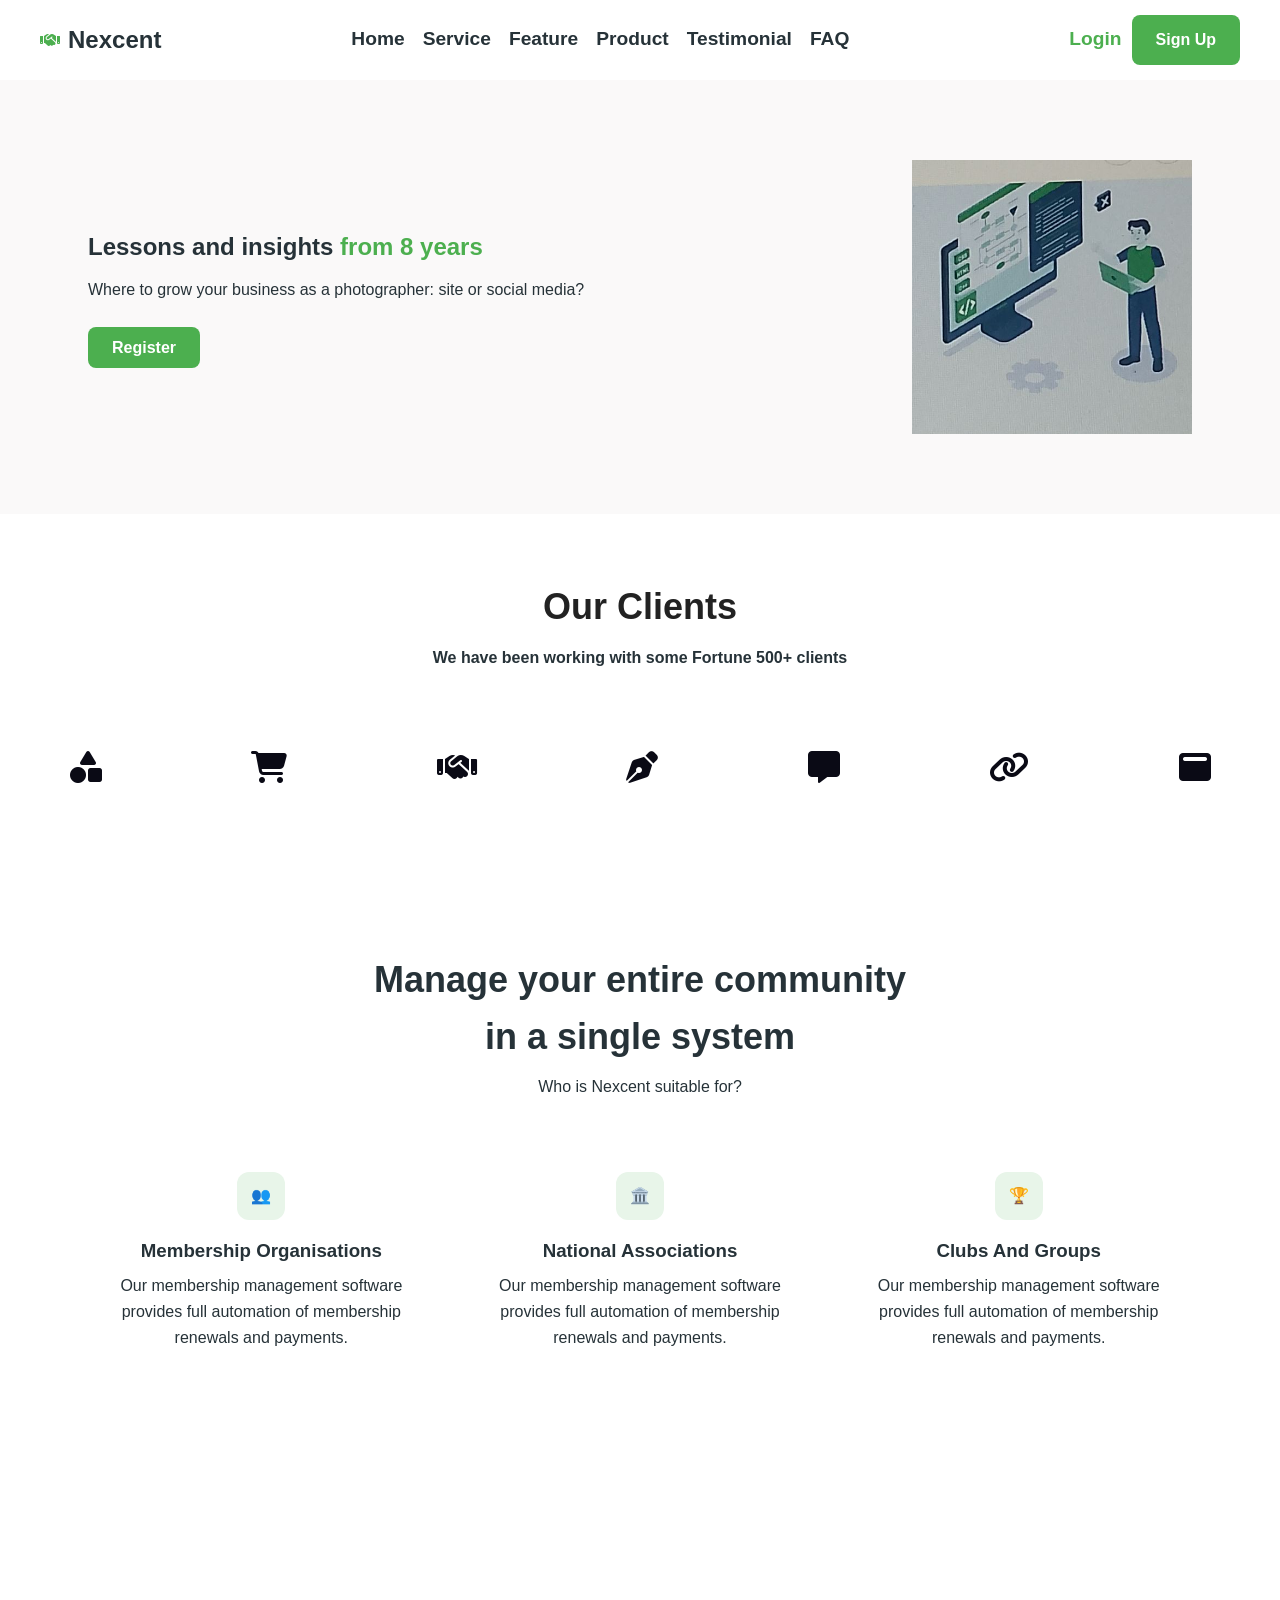
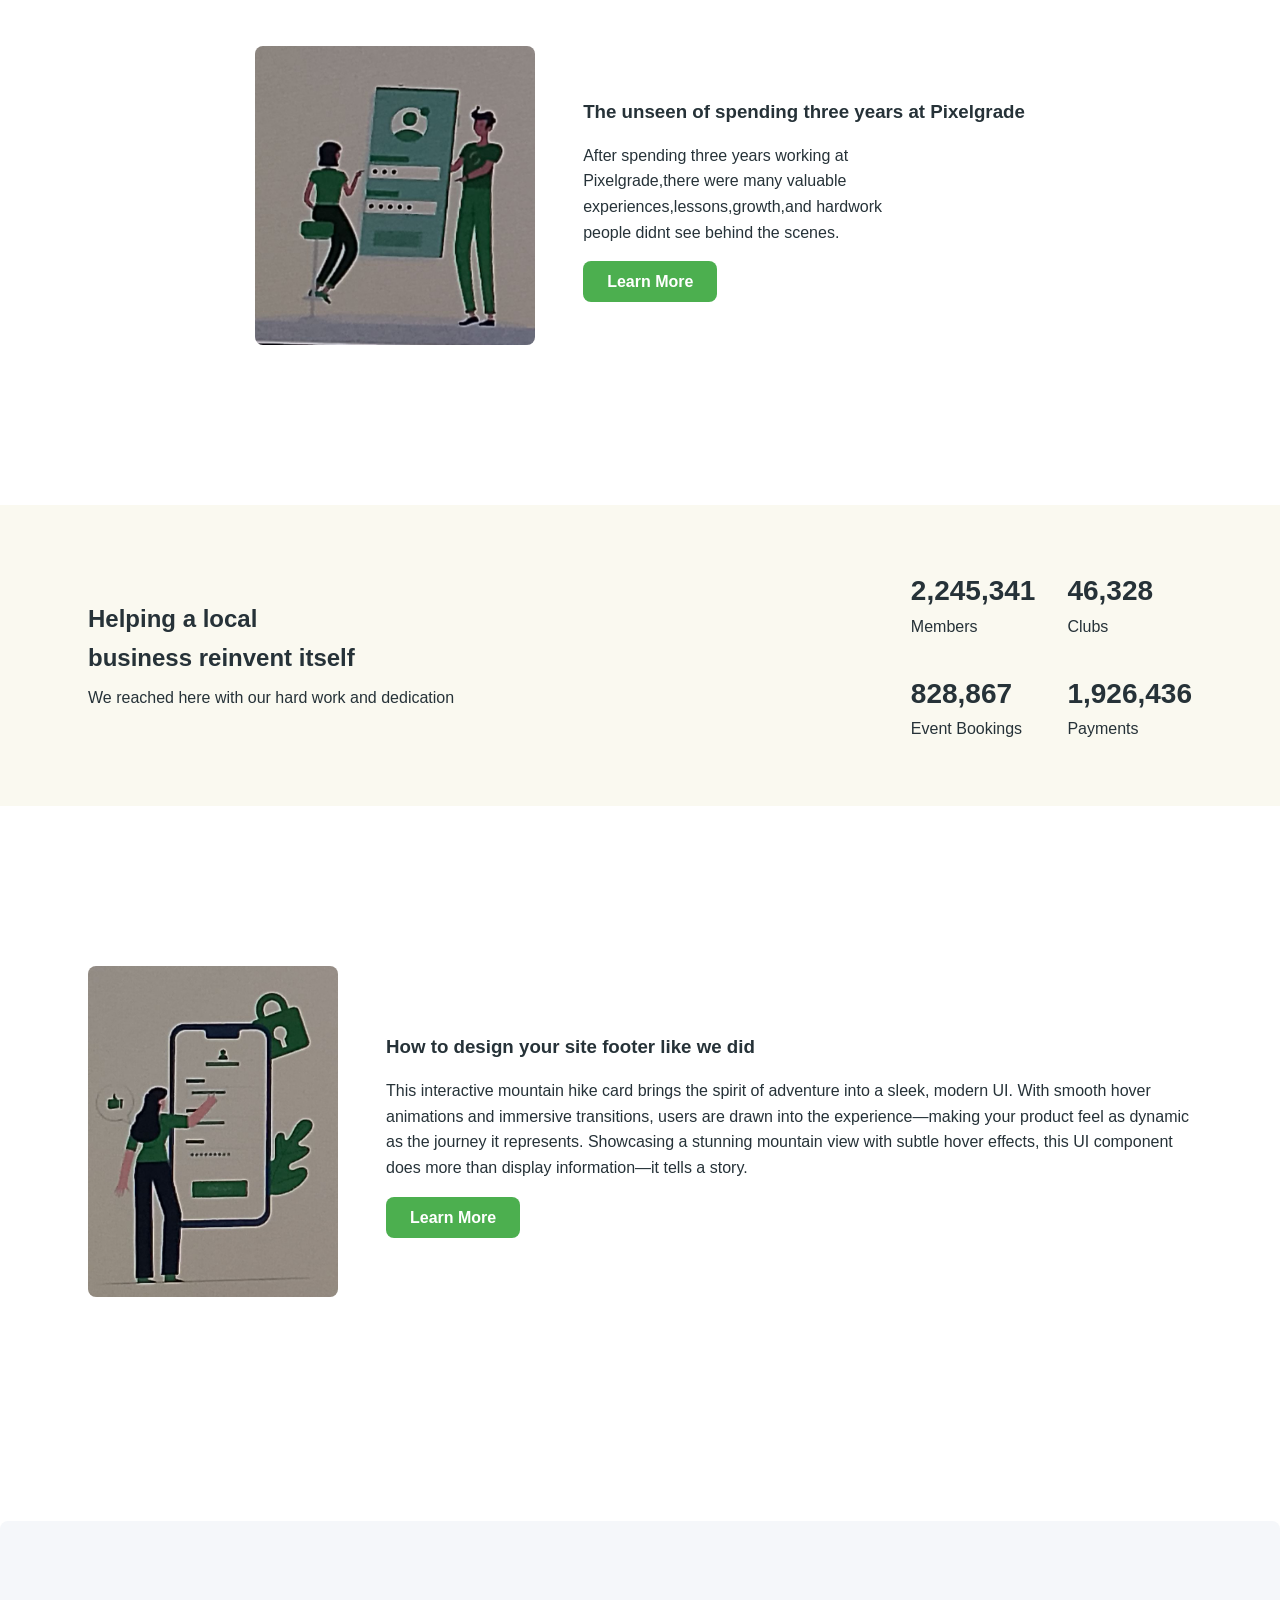
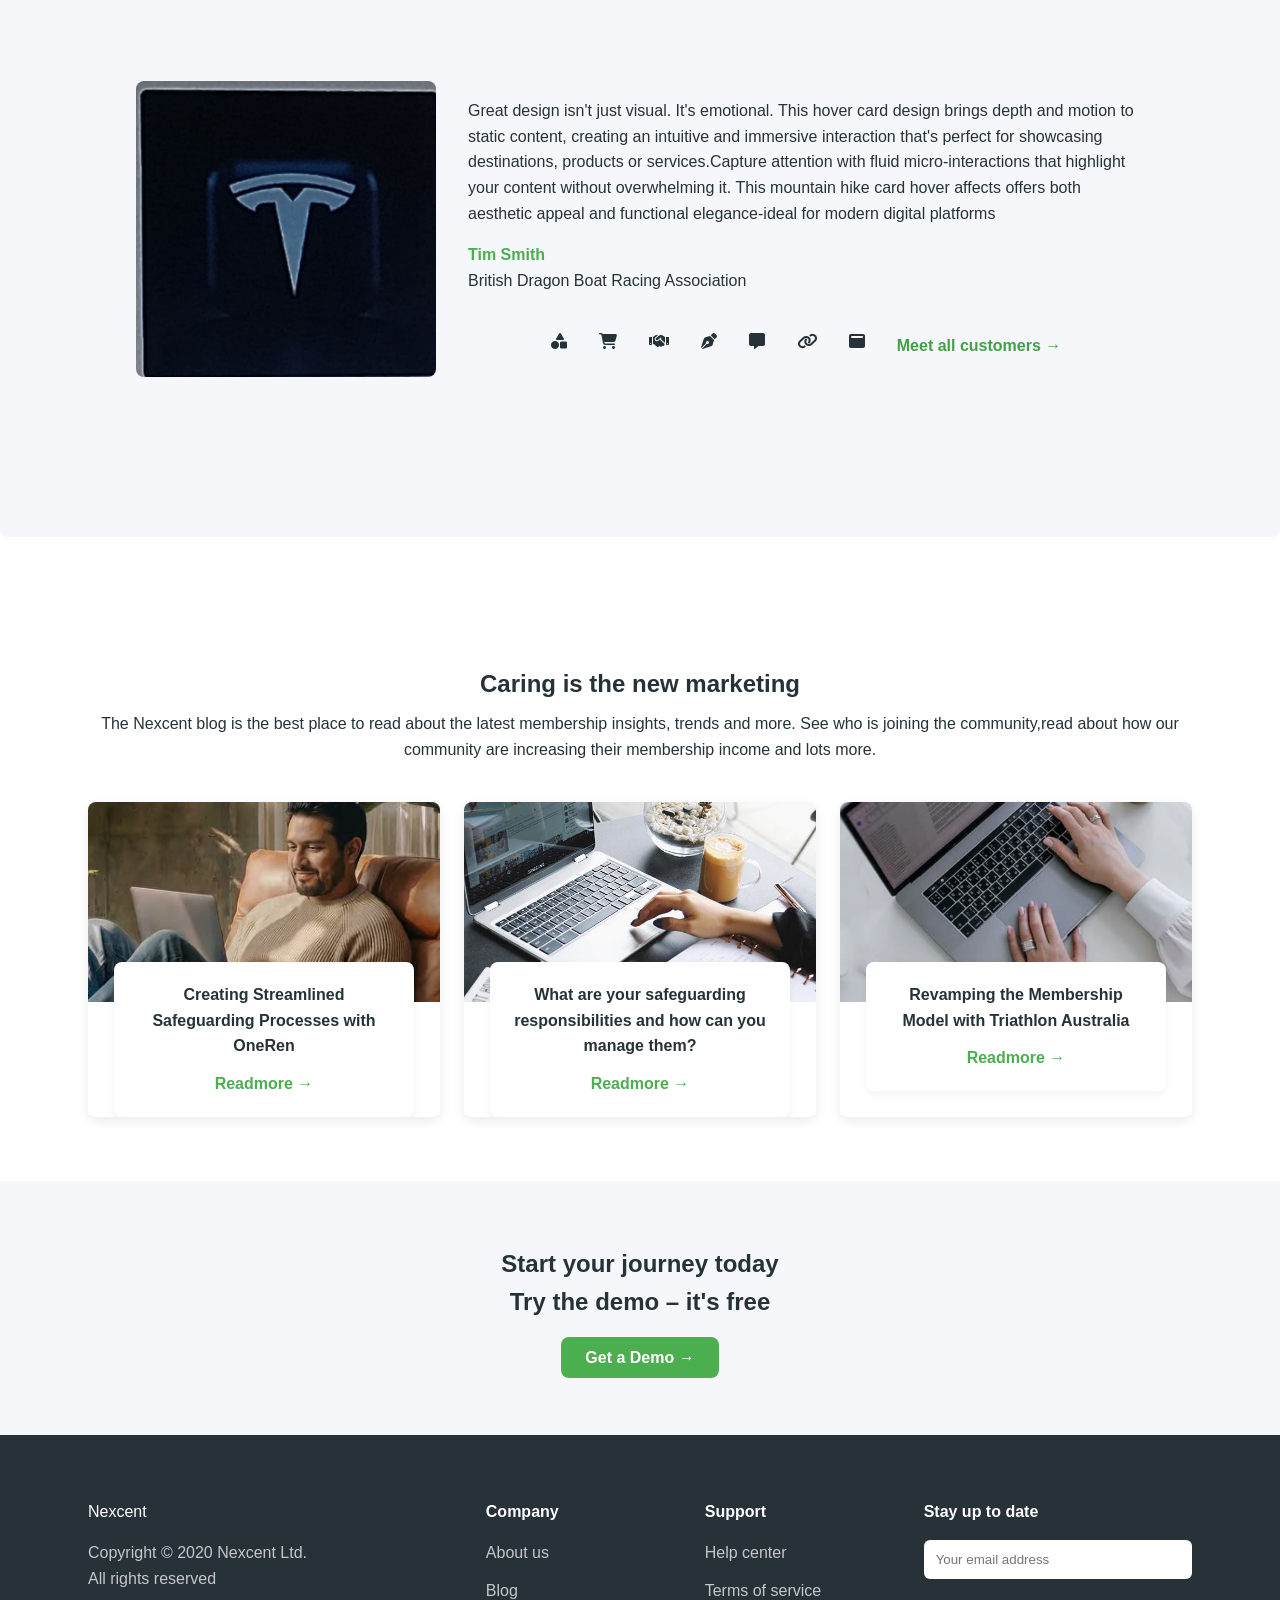
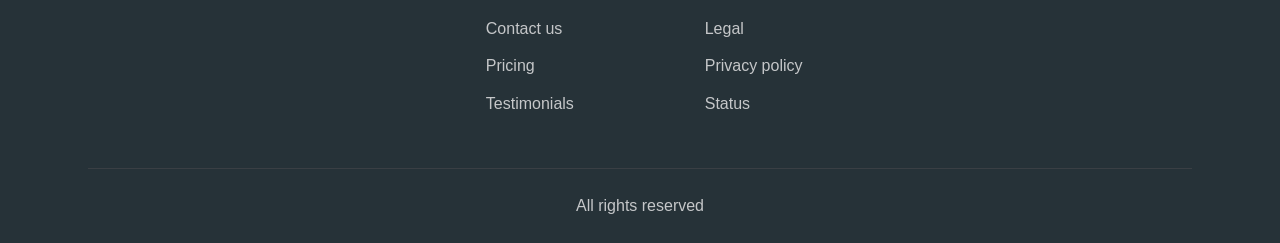
<file: index.html>
<!DOCTYPE html>  <html lang="en">  <head>  
  <meta charset="UTF-8">  
  <meta name="viewport" content="width=device-width, initial-scale=1.0">  
  <link rel="stylesheet" href="https://cdnjs.cloudflare.com/ajax/libs/font-awesome/6.5.0/css/all.min.css">  
  <link rel="stylesheet" href="style.css">  
  <title>Landing Page</title>  
</head>  
<body>     
   <!--Navbar -->  
<header>  
  <nav class="navbar">

  <div class="brand">
    <i class="fa-solid fa-handshake"></i>
    <h1>Nexcent</h1>
  </div>

  <ul class="nav-links">
    <li><a href="#home">Home</a></li>
    <li><a href="#service">Service</a></li>
    <li><a href="#feature">Feature</a></li>
    <li><a href="#product">Product</a></li>
    <li><a href="#testimonial">Testimonial</a></li>
    <li><a href="#faq">FAQ</a></li>
  </ul>

  <div class=" nav-btns">
    <a href="#" class="login">Login</a>
    <a href="#" class="sign">Sign Up</a>
  </div>
</nav>
</header>  

<!-- Hero -->  
<section id="home" class="hero">  
  <div class="container">  
    <div class="hero-content">  
      <div class="hero-text">  
        <h1>Lessons and insights <span>from 8 years</span></h1>  
        <p>Where to grow your business as a photographer: site or social media?</p>  
        <a href="#" class="btn">Register</a>  
      </div>  
      <div class="hero-img">  
        <img src="IMAGES/photo 6.jpg" alt="Dashboard illustration">  
      </div>  
    </div>  
  </div>  
</section>  

<!-- Clients -->  
<section class="client">   
    <h1>Our Clients</h1>  
    <p>We have been working with some Fortune 500+ clients</p>  
    <div class="client-logos">  
      <i class="fa-solid fa-shapes"></i>  
      <i class="fa-solid fa-cart-shopping"></i>  
      <i class="fa-solid fa-handshake"></i>  
      <i class="fa-solid fa-pen-nib"></i>  
      <i class="fa-solid fa-message"></i>  
      <i class="fa-solid fa-link"></i>  
      <i class="fa-solid fa-window-maximize"></i>  
    </div>  
</section>  

<!-- Features -->  
<section id="service" class="features">  
  <div class="container">  
    <h2>Manage your entire community<br>in a single system</h2>  
    <p>Who is Nexcent suitable for?</p>  
    <div class="feature-grid">  
      <div class="feature-card">  
        <div class="feature-icon">👥</div>  
        <h3>Membership Organisations</h3>  
        <p>Our membership management software provides full automation of membership renewals and payments.</p>  
      </div>  
      <div class="feature-card">  
        <div class="feature-icon">🏛️</div>  
        <h3>National Associations</h3>  
        <p>Our membership management software provides full automation of membership renewals and payments.</p>  
      </div>  
      <div class="feature-card">  
        <div class="feature-icon">🏆</div>  
        <h3>Clubs And Groups</h3>  
        <p>Our membership management software provides full automation of membership renewals and payments.</p>  
      </div>  
    </div>  
  </div>  
</section>  
<!--Pixelgrade-->  
<section id="feature" class="pixel">  
  <div class="container">  
    <div class="pixel">  
      <img src="IMAGES/photo 7.jpg" alt="Case study illustration">  
      <div>  
        <h3>The unseen of spending three years at Pixelgrade</h3>  
        <p>After spending three years working at <br> Pixelgrade,there were many valuable <br>  
          experiences,lessons,growth,and hardwork <br>  
          people didnt see behind the scenes.</p>  
        <a href="#" class="btn">Learn More</a>  
      </div>  
    </div>  
  </div>  
</section>  

<!--Local -->  
<section id="product" class="local">  
  <div class="container">  
    <div class="local-content">  
      <div class="local-text">  
        <h2>Helping a local<br>business reinvent itself</h2>  
        <p>We reached here with our hard work and dedication</p>  
      </div>  
      <div class="local-grid">  
        <div class="local-item">  
          <h3>2,245,341</h3>  
          <p>Members</p>  
        </div>  
        <div class="local-item">  
          <h3>46,328</h3>  
          <p>Clubs</p>  
        </div>  
        <div class="local-item">  
          <h3>828,867</h3>  
          <p>Event Bookings</p>  
        </div>  
        <div class="local-item">  
          <h3>1,926,436</h3>  
          <p>Payments</p>  
        </div>  
      </div>  
    </div>  
  </div>  
</section>  

<!-- Case Study -->  
<section class="case-study">  
  <div class="container">  
    <div class="case-study">  
      <img src="IMAGES/photo 8.jpg" alt="Case study illustration">  
      <div>  
        <h3>How to design your site footer like we did</h3>  
        <p>This interactive mountain hike card brings the spirit of adventure into a sleek, modern UI. With smooth  
          hover animations and immersive transitions, users are drawn into the experience—making your product feel  
          as dynamic as the journey it represents. Showcasing a stunning mountain view with subtle hover effects,  
          this UI component does more than display information—it tells a story.</p>  
        <a href="#" class="btn">Learn More</a>  
      </div>  
    </div>  
  </div>  
</section>  

<!-- Testimonial -->  
<section id="testimonial" class="test">  
  <div class="container">  
    <div class="test">  
      <img src="IMAGES/photo 9.jpg" alt="Case study illustration">  
      <div>  
        <p>Great design isn't just visual. It's emotional. This hover card design brings depth and motion to  
          static content, creating an intuitive and immersive interaction that's perfect for showcasing  
          destinations, products or services.Capture attention with fluid micro-interactions that highlight  
          your content without overwhelming it. This mountain hike card hover affects offers both aesthetic  
          appeal and functional elegance-ideal for modern digital platforms  
        <div class="test-author">Tim Smith</div>  
        <div class="test-role">British Dragon Boat Racing Association</div>  
        <div class="test-logos">  
      <i class="fa-solid fa-shapes"></i>  
      <i class="fa-solid fa-cart-shopping"></i>  
      <i class="fa-solid fa-handshake"></i>  
      <i class="fa-solid fa-pen-nib"></i>  
      <i class="fa-solid fa-message"></i>  
      <i class="fa-solid fa-link"></i>  
      <i class="fa-solid fa-window-maximize"></i>  
      <a href="#">Meet all customers →</a>  
    </div>  
      </div>  
    </div>  
  </div>  
</section>  

 
<!-- Blog -->  
<section class="blog">  
  <div class="container">  
    <h2>Caring is the new marketing</h2>  
    <p>The Nexcent blog is the best place to read about the latest membership insights, trends and more.  
      See who is joining the community,read about how our community  
      are increasing their membership income and lots more.  
    </p>  
    <div class="blog-grid">  
      <div class="blog-card">  
        <img src="IMAGES/photo 11.jpg" alt="Blog 1">  
        <div class="blog-content">  
          <h4>Creating Streamlined Safeguarding Processes with OneRen</h4>  
          <a href="#">Readmore →</a>  
        </div>  
      </div>  
      <div class="blog-card">  
        <img src="IMAGES/photo 12.jpg" alt="Blog 2">  
        <div class="blog-content">  
          <h4>What are your safeguarding responsibilities and how can you manage them?</h4>  
          <a href="#">Readmore →</a>  
        </div>  
      </div>  
      <div class="blog-card">  
        <img src="IMAGES/photo 13.jpg" alt="Blog 3">  
        <div class="blog-content">  
          <h4>Revamping the Membership Model with Triathlon Australia</h4>  
          <a href="#">Readmore →</a>  
        </div>  
      </div>  
    </div>  
  </div>  
</section>  

<!--  Demo -->  
<section id="faq" class="demo">  
  <div class="container">  
    <h2>Start your journey today<br>Try the demo – it's free</h2>  
    <a href="#" class="btn">Get a Demo →</a>  
  </div>  
</section>  

<!-- Footer -->  
<footer>  
  <div class="container">  
    <div class="footer-content">  
      <div class="footer-col">  
        <div class="logo" style="color: white; margin-bottom: 16px;">Nexcent</div>  
        <p style="color: #C5C7C9; margin-bottom: 16px;">Copyright © 2020 Nexcent Ltd.<br>All rights reserved</p>  
      </div>  
      <div class="footer-col">  
        <h4>Company</h4>  
        <ul>  
          <li><a href="#">About us</a></li>  
          <li><a href="#">Blog</a></li>  
          <li><a href="#">Contact us</a></li>  
          <li><a href="#">Pricing</a></li>  
          <li><a href="#">Testimonials</a></li>  
        </ul>  
      </div>  
      <div class="footer-col">  
        <h4>Support</h4>  
        <ul>  
          <li><a href="#">Help center</a></li>  
          <li><a href="#">Terms of service</a></li>  
          <li><a href="#">Legal</a></li>  
          <li><a href="#">Privacy policy</a></li>  
          <li><a href="#">Status</a></li>  
        </ul>  
      </div>  
      <div class="footer-col">  
        <h4>Stay up to date</h4>  
        <input type="email" placeholder="Your email address"  
          style="padding: 12px; width: 100%; border-radius: 6px; border: none;">  
      </div>  
    </div>  
    <div class="footer-bottom">  
      <p>All rights reserved</p>  
    </div>  
  </div>  
</footer>

  </body>  
</html>
</file>
<file: style.css>
:root {
  --primary: #4CAF4F;
  --dark: #263238;
  --gray: #717171;
  --light-gray: #F5F7FA;
  --white: #ffffff;
  --border: #E8F5E9;
}

*{
  margin: 0;
  padding: 0;
  box-sizing: border-box;
}

html {
  scroll-behavior: smooth;
}

img{
  max-width: 100%;
  height: auto;
  display: block;
}

body {
  font-family: 'Inter', sans-serif;
  color: var(--dark);
  line-height: 1.6;
  background: var(--white);
  overflow-x: hidden;
}

/* Container */
.container {
  max-width: 1152px;
  margin: 0 auto;
  padding: 0 24px;
}

/* SECTION ANIMATION */
section{
  padding: 30px 0;
  opacity:0;
  transform:translateY(40px); 
  animation:fadeUp 0.8s forwards;
}

.hero{ animation-delay:0.2s; }
.client-logos{ animation-delay:0.4s; }
.features{ animation-delay:0.6s; }
.pixel{ animation-delay:0.8s; }
.local{ animation-delay:1s; }
.test{ animation-delay:1.2s; }
.blog{ animation-delay:1.4s; }

@keyframes fadeUp{
  to{
    opacity:1;
    transform:translateY(0);
  }
}

/* -- HEADER -- */
.navbar{
  display: flex;
  align-items: center;
  justify-content: space-between;
  padding: 15px 40px;
  flex-wrap: nowrap;
  max-width: 1350px;
  gap: 20px;
  margin: auto;
  box-sizing: border-box;
  width: 100%;
}

.nav-links{
  display: flex;
  gap: 18px;
  list-style: none;
  text-decoration: none;
  flex-wrap:nowrap;

}

.nav-links a {
  text-decoration: none;
  color: var(--dark);
  font-weight: bolder;
  font-size: larger;
  transition: color 0.2s ease;
}

.nav-links a:hover {
  color: var(--primary);
}

.brand {
  display: flex;
  align-items: center;
  gap: 8px;
  flex-shrink: 0;
  min-width: 0;
}

.brand i{
  font-style:120px;
  color: #4CAF4F;
}

.nav-btns{
  display:flex ;
  margin-left:30px;
  gap:10px;
  align-items: center;
  flex-shrink: 0;
}

.login {
  color: var(--primary);
  text-decoration: none;
  font-weight: bolder;
  font-size: larger;
  transition: background 0.2s;
  cursor: pointer;
}

.login:hover {
  text-decoration: underline;
}

.sign{
  background: var(--primary);
  color: white;
  padding: 12px 24px;
  border-radius: 8px;
  text-decoration: none;
  font-weight: 600;
  font-size: bold;
  cursor: pointer;
  transition: background 0.2s, transform 0.2s;
}

.sign:hover {
  background: #43A047;
  transform: translateY(-2px);
}

.btn{
   background: var(--primary);
  color: white;
  padding: 12px 24px;
  border-radius: 8px;
  text-decoration: none;
  font-weight: 600;
  font-size: bold;
  cursor: pointer;
  transition: background 0.2s, transform 0.2s;
}

.btn:hover{
   background: #43A047;
  transform: translateY(-2px);
}

/* -- HERO -- */
.hero {
  background: #FAF9F9;
  padding: 80px 0;
}

.hero-content {
  display: flex;
  align-items: center;
  justify-content: space-between;
  gap: 40px;
}

.hero-text h1 {
  font-size: bold;
  line-height: 1.2;
  margin-bottom: 16px;
}

.hero-text h1 span {
  color: var(--primary);
}

.hero-text p {
  color: var(--dark);
  font-size: 16px;
  margin-bottom: 32px;
  max-width: 500px;
}

.hero-img img {
  max-width: 280px;
  width: 100%;
  height: auto;
}

/* -- CLIENTS -- */
.client {
  padding: 64px 0;
  text-align: center;
  align-items: center;
}

.client h1 {
  font-size: 36px;
  color: #222;
  margin-bottom: 10px;
  text-align: center;
}

.client p {
  color: var(--dark);
  margin-bottom: 40px;
  font-weight: bolder;
  text-align: center;
}

.client-logos {
  display: flex;
  justify-content:space-evenly;
  flex-wrap: wrap;
  gap: 80px;
  padding: 40px 0;
}

.client-logos i {
  font-size: 32px;
  color: #0A0A15;
}

/* -- FEATURES -- */
.features {
  padding: 64px 0;
  text-align: center;
}

.features h2 {
  font-size: 36px;
  margin-bottom: 8px;
}

.features p {
  color: var(--dark);
  margin-bottom: 48px;
}

.feature-grid {
  display: grid;
  grid-template-columns: repeat(auto-fit, minmax(280px, 1fr));
  gap: 32px;
}

.feature-card {
  padding: 24px;
  border-radius: 10px;
  transition: box-shadow 0.3s, transform 0.3s;
}

.feature-card:hover {
  box-shadow: 0 8px 24px rgba(0, 0, 0, 0.9);
  transform: translateY(-4px);
}

.feature-icon {
  width: 48px;
  height: 48px;
  background: var(--border);
  border-radius: 12px;
  margin: 0 auto 16px;
  display: flex;
  align-items: center;
  justify-content: center;
  font-size: bold;
}

.feature-card h3 {
  margin-bottom: 8px;
  font-size: bold;
}

/* -- PIXEL SECTION -- */
.pixel {
  padding: 80px 0;
  display: flex;
  align-items: center;
  gap: 48px;
}

.pixel img {
  max-width: 280px;
  width: 100%;
  height: auto;
  border-radius: 8px;
}

.pixel h3 {
  font-size: bold;
  margin-bottom: 16px;
}

.pixel p {
  color: var(--dark);
  margin-bottom: 24px;
}

/* --LOCAL SECTION -- */
.local {
  background: #FAF9F0;
  padding: 64px 0;
}

.local-content {
  display: flex;
  align-items: center;
  justify-content: space-between;
  gap: 40px;
}

.local-text h2{
  font-size: bold;
  margin-bottom: 8px;
}

.local-grid {
  display: grid;
  grid-template-columns: 1fr 1fr;
  gap: 32px;
}

.local-item h3 {
  font-size: 28px;
  color: var(--dark);
}

.local-item p {
  color: var(--dark);
}

/* --CASE STUDY -- */
.case-study {
  padding: 80px 0;
  display: flex;
  align-items: center;
  gap: 48px;
}

.case-study img {
  max-width: 250px;
  width: 100%;
  height: auto;
  border-radius: 8px;
}

.case-study h3 {
  font-size: bold;
  margin-bottom: 16px;
}

.case-study p {
  color: var(--dark);
  margin-bottom: 24px;
}

/* --TESTIMONIAL-- */
.test {
  background: var(--light-gray);
  padding: 48px;
  border-radius: 8px;
  margin: 64px 0;
  display: flex;
  gap: 32px;
  align-items: center;
}

.test img {
  max-width: 300px;
  width: 100%;
  border-radius: 8px;
}

.test p {
  font-size: bold;
  font-style: normal;
  margin-bottom: 16px;
}

.test-author {
  font-weight: 600;
  color: var(--primary);
}

.test-role {
  color: var(--dark);
  font-size: bold;
}

.test-logos {
  margin-top: 40px;
  display: flex;
  flex-wrap: wrap;
  gap: 32px;
  justify-content: center;
}

.test-logos a {
  text-decoration: none;
  color: #43A047;
  font-weight: 600;
}

/* -- BLOG --*/
.blog {
  padding: 64px 0;
  text-align: center;
}

.blog h2 {
  font-size:bold;
  margin-bottom: 8px;
}

.blog p {
  color: var(--dark);
  margin-bottom: 40px;
}

.blog-grid {
  display: grid;
  grid-template-columns: repeat(auto-fit, minmax(280px, 1fr));
  gap: 24px;
}

.blog-card {
  border-radius: 8px;
  overflow: hidden;
  box-shadow: 0 4px 12px rgba(0, 0, 0, 0.08);
  transition: transform 0.2s;
  position: relative;
}

.blog-card:hover {
  transform: translateY(-4px);
}

.blog-card img {
  width: 100%;
  height: 200px;
  object-fit: cover;
}

.blog-content {
  background: var(--white);
  padding: 20px;
  margin: -40px auto 0;
  width: 85%;
  position: relative;
  border-radius: 8px;
  box-shadow: 0 4px 10px rgba(0, 0, 0, 0.05);
}

.blog-content h4 {
  margin-bottom: 12px;
  font-size: bold;
}

.blog-content a {
  color: var(--primary);
  text-decoration: none;
  font-weight: 600;
  font-size: bold;
}

/* --DEMO--*/
.demo {
  background: var(--light-gray);
  padding: 64px 24px;
  text-align: center;
}

.demo h2 {
  font-size: bolder;
  margin-bottom: 24px;
}

/* -- FOOTER --*/
footer {
  background: var(--dark);
  color: var(--white);
  padding: 64px 0 24px;
}

.footer-content {
  display: grid;
  grid-template-columns: 2fr 1fr 1fr 1.5fr;
  gap: 40px;
  margin-bottom: 40px;
}

.footer-col h4 {
  margin-bottom: 16px;
  font-size: bold;
}

.footer-col ul {
  list-style: none;
}

.footer-col ul li {
  margin-bottom: 12px;
}

.footer-col ul li a {
  color: #C5C7C9;
  text-decoration: none;
  transition: color 0.2s;
}

.footer-col ul li a:hover {
  color: var(--primary);
}

.footer-bottom {
  border-top: 1px solid #3A3F44;
  padding-top: 24px;
  text-align: center;
  color: #C5C7C9;
  font-size: bold;
}

/* -- RESPONSIVE -- */
@media (max-width: 1024px) {
  .hero-content,
  .pixel,
  .case-study,
  .local-content,
  .test {
    flex-direction: column;
    text-align: center;
  }
}

@media (max-width: 768px) {
  .container {
    padding: 0 16px;
  }

  .navbar{
    flex-wrap: wrap;
    justify-content: center;
  }
  
  .nav-links {
    display: flex;
    flex-wrap: wrap;
    justify-content: center;
    gap: 16px 20px;
    margin-top: 10px;
  }

  
  .hero-text h1 {
    font-size: 32px;
  }

  .feature-grid,.blog-grid{
    grid-template-columns: 1fr;
  }
  
  .local-grid {
    grid-template-columns: 1fr;
  }
  
  .footer-content {
    grid-template-columns: 1fr;
    text-align: center;
  }
  
  section {
    padding: 48px 0 ;
  }
}

@media (max-width: 480px) {
  .hero-text h1,
  .blog h2,
  .demo h2 {
    font-size: 24px;
  }
  .btn,.sign{
    width: 100%;
    text-align: center;
  }
  .navbar{
    flex-direction: column;
    align-items: center;
  }
}
</file>
